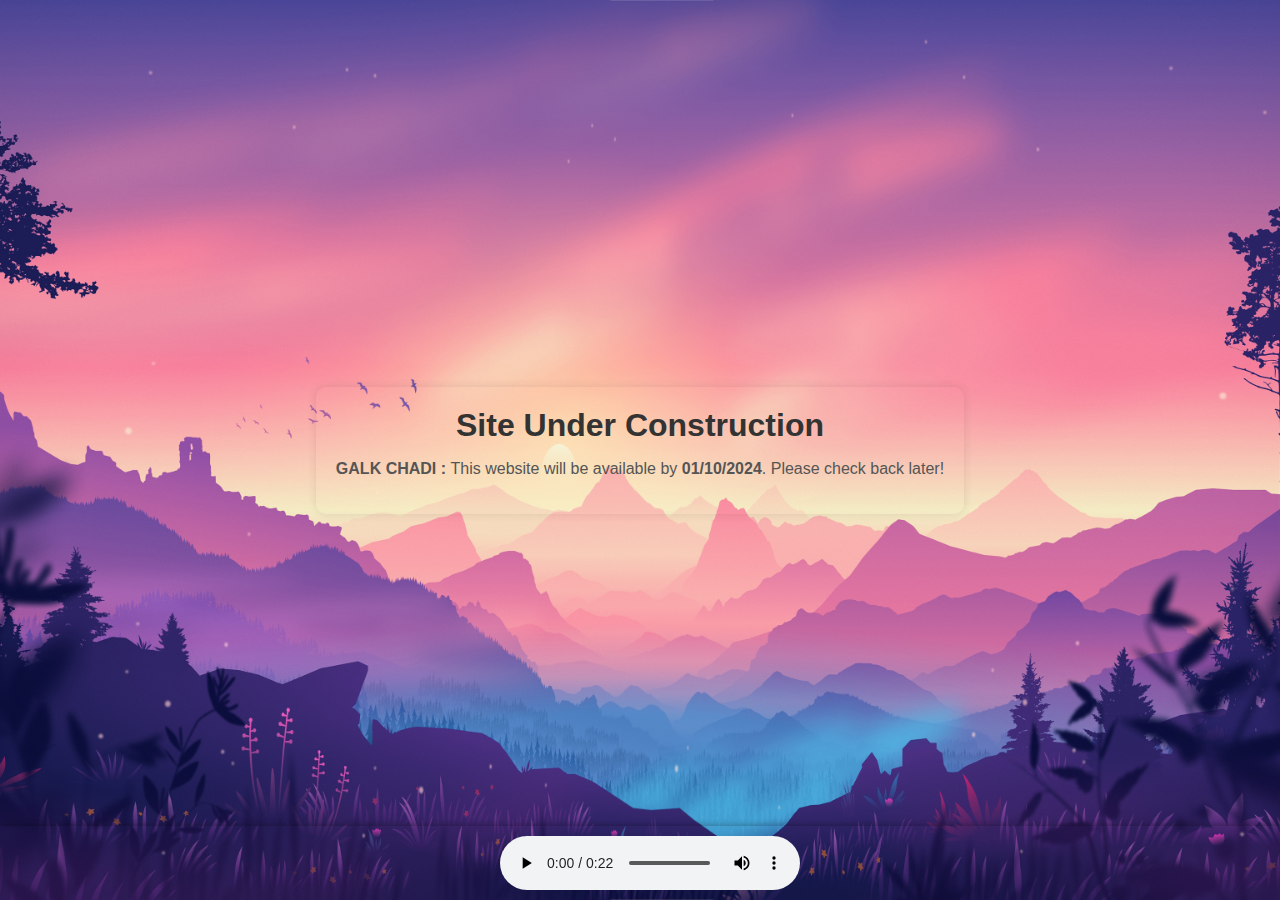
<file: index.html>
<!DOCTYPE html>
<html lang="en">
<head>
    <meta charset="UTF-8">
    <meta name="viewport" content="width=device-width, initial-scale=1.0">
    <title>Under Construction</title>
    <style>
        body {
    
    background: url('background.jpg') no-repeat center center fixed;
    background-size: cover;
    display: flex;
    justify-content: center;
    align-items: center;
    height: 100vh;
    margin: 0;
    background-image: url("4k\ wallpaper.jpg");

            display: flex;
            justify-content: center;
            align-items: center;
            height: 100vh;
            margin: 0;
            background-color: #f4f4f4;
            font-family: Arial, sans-serif;
        }
        /* Style for the audio player container */
.audio-container {
    position: fixed; /* Fixes the element at the bottom */
    bottom: 0;       /* Aligns the element to the bottom */
    left: 0;         /* Aligns the element to the left */
    width: 100%;     /* Makes the element span the full width of the viewport */
    
    padding: 10px;   /* Optional: padding around the audio player */
    box-shadow: 0 -2px 5px rgba(0, 0, 0, 0.2); /* Optional: shadow for visual effect */
}

/* Optional: Center the audio player controls */
.audio-container audio {
    display: block;
    margin: 0 auto;
}
        .message {
            text-align: center;
           
            padding: 20px;
            border-radius: 10px;
            box-shadow: 0 0 10px rgba(0, 0, 0, 0.1);
        }
        h1 {
            margin: 0;
            color: #333;
        }
        p {
            color: #555;
        }
    </style>
</head>
<body>
    <div class="message">
        <h1>Site Under Construction</h1>
        <p><strong> GALK CHADI : </strong> This website will be available by <strong>01/10/2024</strong>. Please check back later!</p>
    </div>
    <div class="audio-container">
    <audio controls>
  <source src="uthopia.mp3" type="audio/mpeg">
  Your browser does not support the audio element.
</audio>
 </div>
</body>
</html>
</file>
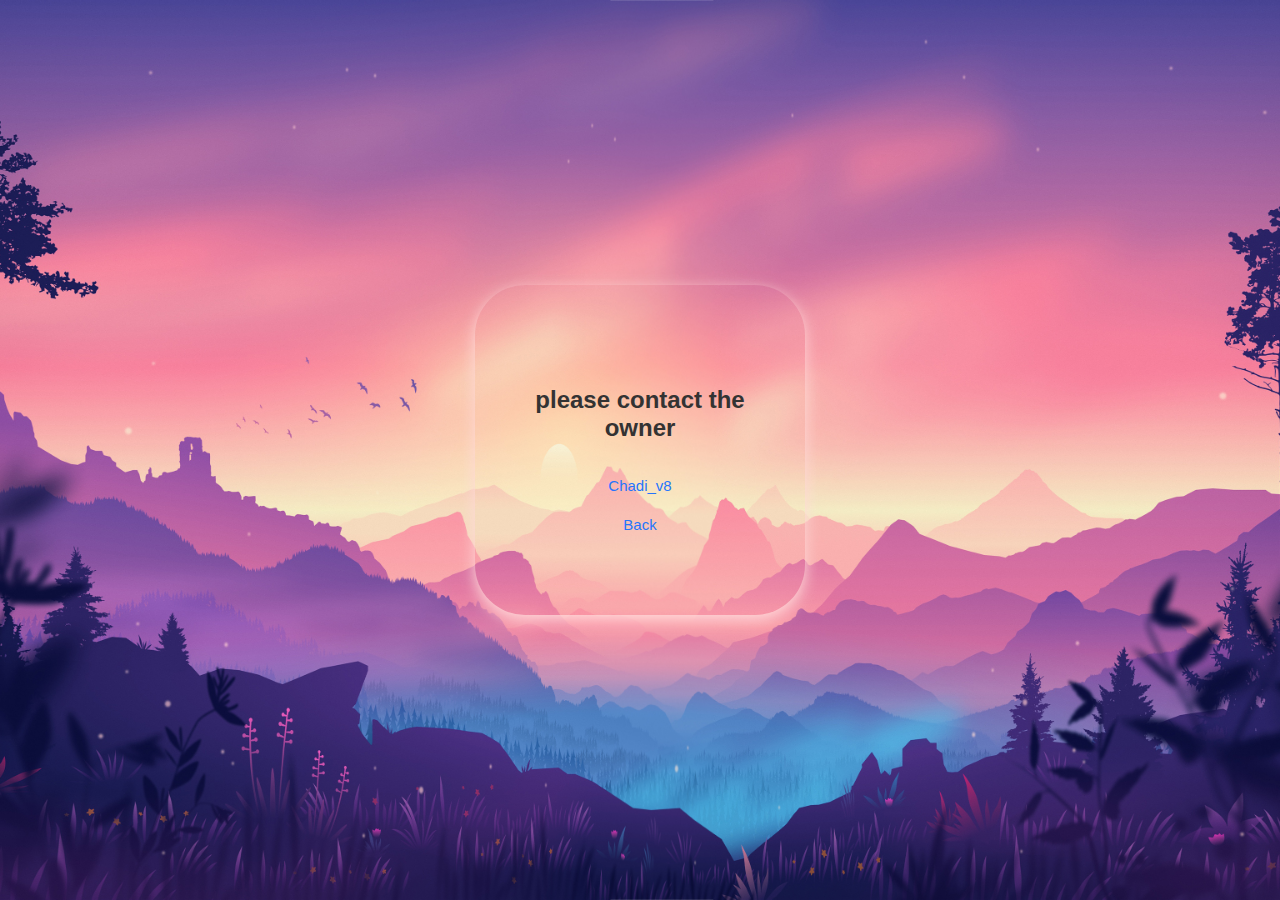
<file: forgot_password.html>
<!DOCTYPE html>
<html lang="en">
<head>
    <meta charset="UTF-8">
    <meta name="viewport" content="width=device-width, initial-scale=1.0">
    <title>Forgot password </title>
    <link rel="stylesheet" href="page2.css">
</head>
<body>
    <div class="login-container">
        <h2 class="loggin">please contact the owner </h2>

            
            <div class="extra-links">
                <div class="instagram_icon">
                    <a   href="https://www.instagram.com/chadi_v8" target="_blank">Chadi_v8</a>
                   
            
                </div class="back">
                <h1></h1>
                <h1></h1>
                <a  href="page1.html">Back</a>
            </div>
        </form>
    </div>
</body>
</html>
</file>
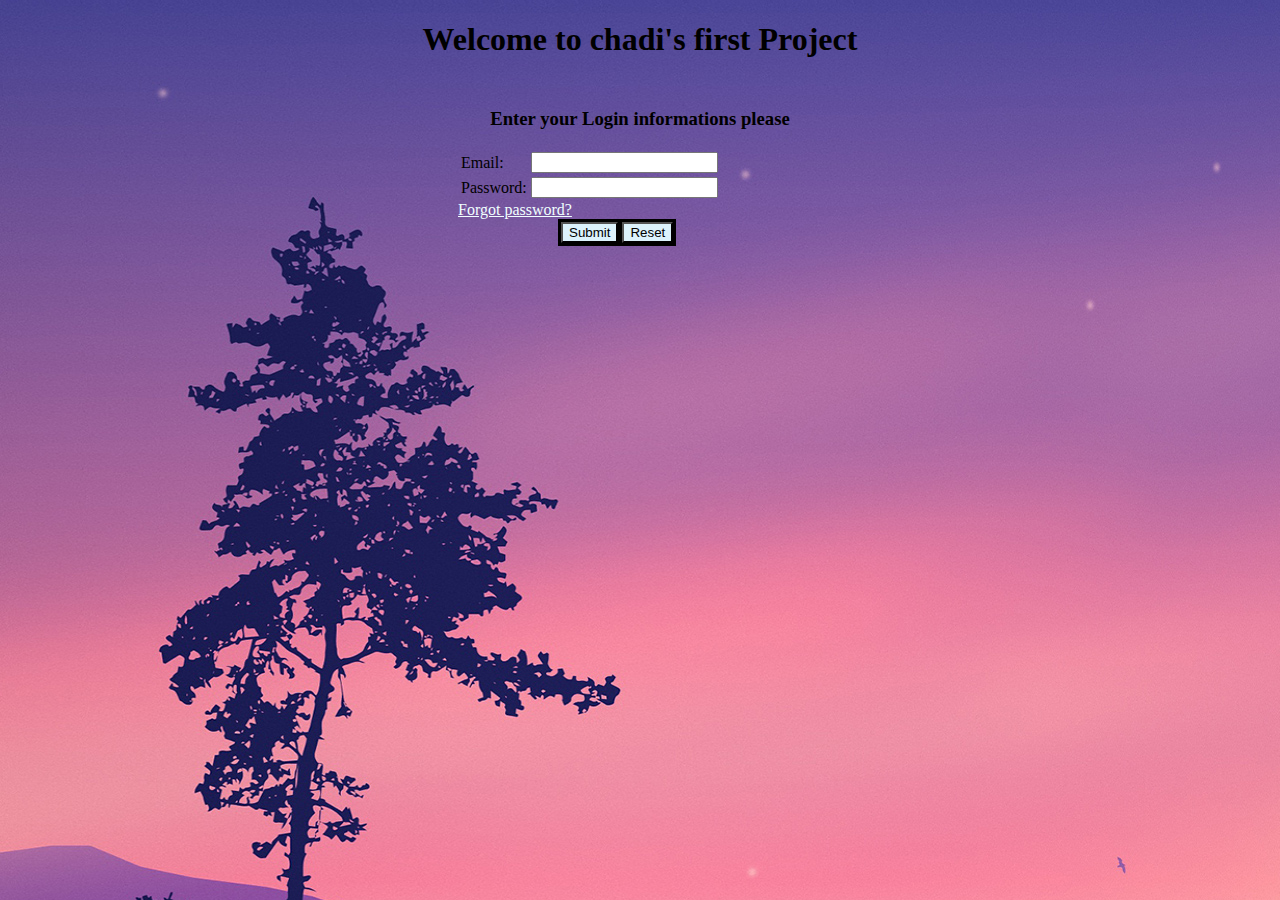
<file: page 1.html>
<!DOCTYPE html>
<html lang="en">
<head>
    <meta charset="UTF-8">
    <meta name="viewport" content="width=device-width, initial-scale=1.0">
    <title>Connexion</title>
    <link rel="stylesheet" href="page1.css">
    
</head>
<body>
    <h1 class="Welcome">Welcome to <b class="chadi">chadi</b>'s first Project</h1>

    <h3 id="title">Enter your Login informations please</h3>
    <form id="login" action="page2.html">
        <table class="table_connect">
            <tr>
                <td>Email:</td>
                <td><input type="text" id="email"></td>
                <td class='error'id="email-error"></td>
            </tr>
            <tr>
                <td>Password:</td>
                <td><input type="password" id="password"></td>
                <td  class='error'id="password-error"></td>
            </tr>
        </table>
        <a href="mdpss_oublier.html" class="mdpss_oublier">Forgot password?</a><br>
        <table id="button">
            <tr>
                <td><button type="submit">Submit</button></td>
                <td><button type="reset">Reset</button></td>
            </tr>
        </table>
    </form>
    <script  language="javascript"  src="page1.js"></script>
    
</body>
</html>
</file>
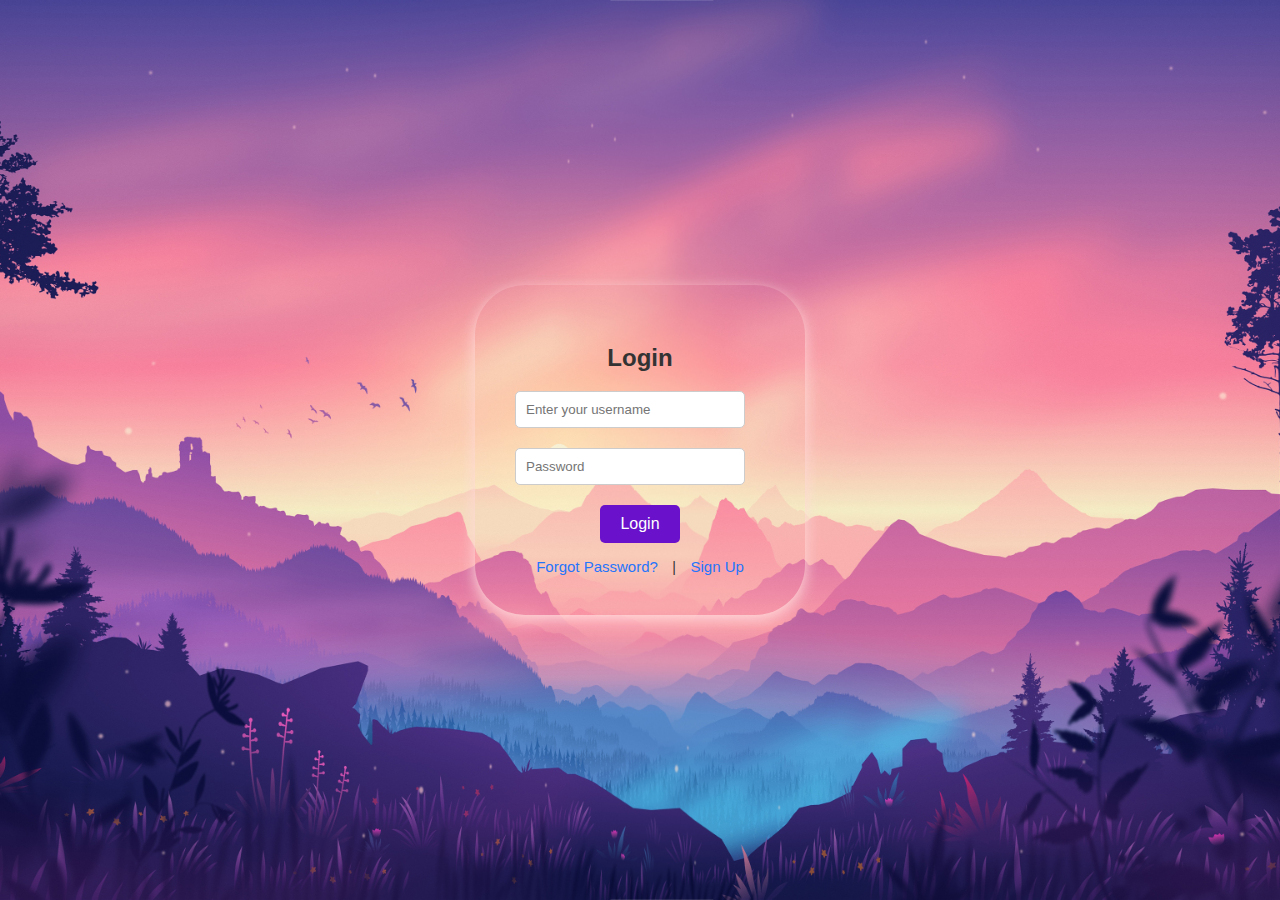
<file: page.html>
<!DOCTYPE html>
<html lang="en">
<head>
    <meta charset="UTF-8">
    <meta name="viewport" content="width=device-width, initial-scale=1.0">
    <title>Chadi Belhadj</title>
    <link rel="stylesheet" href="page2.css">
</head>
<body>
    
    <div class="login-container">
        <h2 class="loggin">Login</h2>
       
            <div class="input-group">
                <input type="text" id="username" name="username" placeholder="Enter your username" required>
            </div>
            <div class="input-group">
                <input type="password" id="password" name="password" placeholder="Password" required>
            </div>
            <a href="under.html"><button>Login</button></a>
            <div class="extra-links">
                <a href="forgot_password.html">Forgot Password?</a>
                <span>|</span>
                <a href="sign_up.html">Sign Up</a>
            </div>
        </form>
    </div>
    

</body>
</html>
</file>
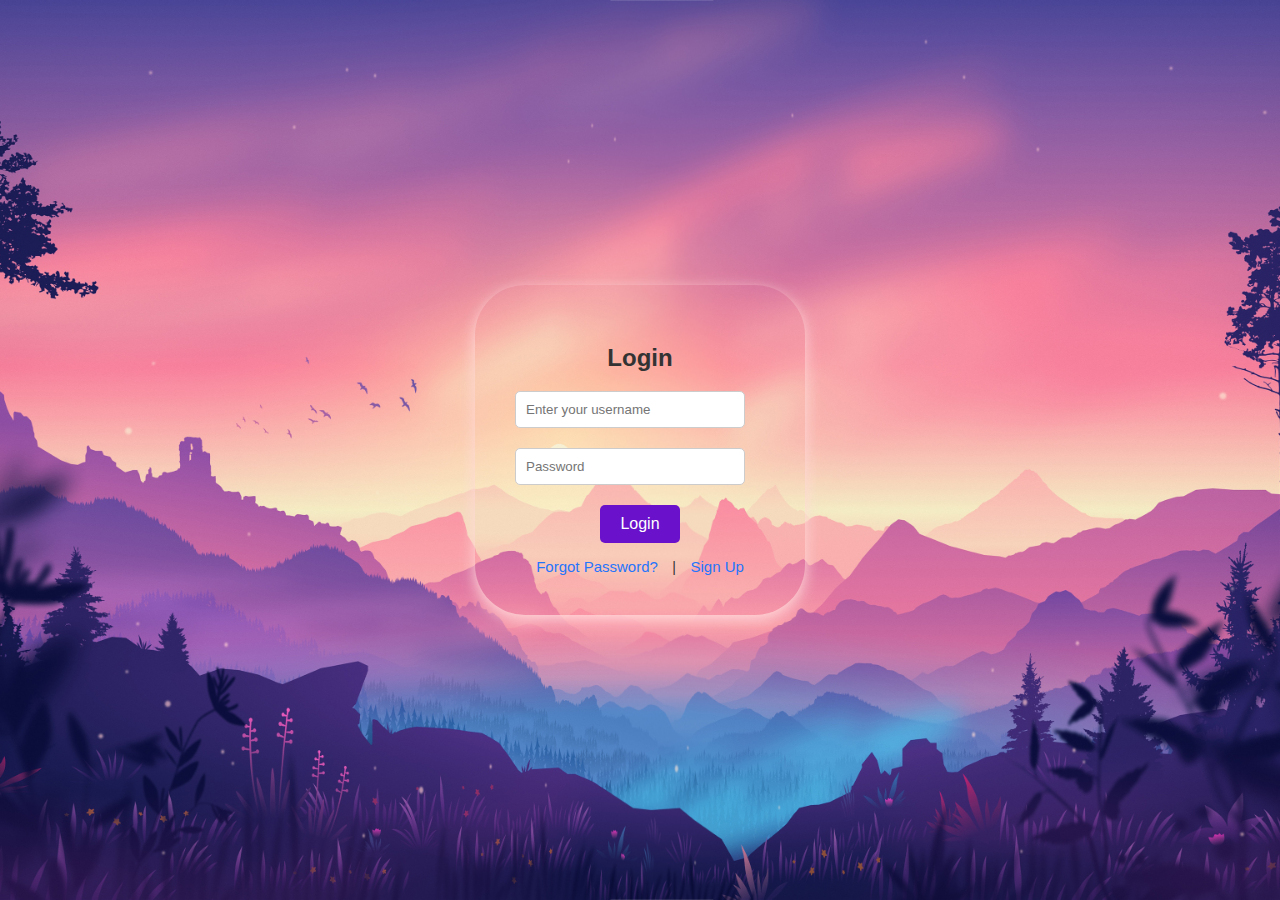
<file: page1.html>
<!DOCTYPE html>
<html lang="en">
<head>
    <meta charset="UTF-8">
    <meta name="viewport" content="width=device-width, initial-scale=1.0">
    <title>Login Interface</title>
    <link rel="stylesheet" href="page2.css">
</head>
<body>
    <div class="login-container">
        <h2 class="loggin">Login</h2>
        <form action="page3.php" method="post">
            <div class="input-group">
                <input type="text" id="username" name="username" placeholder="Enter your username" required>
            </div>
            <div class="input-group">
                <input type="password" id="password" name="password" placeholder="Password" required>
            </div>
            <button type="submit">Login</button>
            <div class="extra-links">
                <a href="forgot_password.html">Forgot Password?</a>
                <span>|</span>
                <a href="sign_up.html">Sign Up</a>
            </div>
        </form>
    </div>
</body>
</html>
</file>
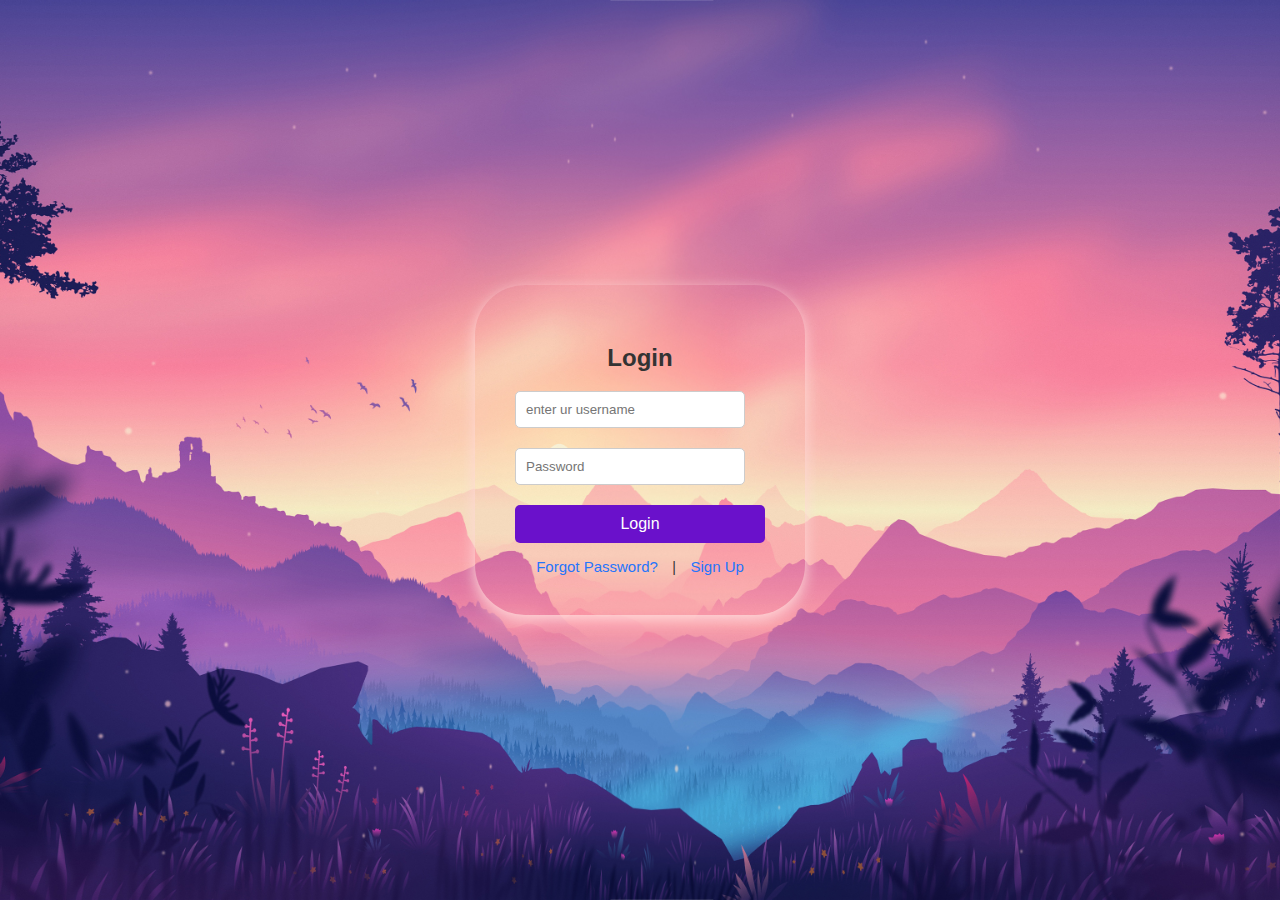
<file: page2.html>
<!DOCTYPE html>
<html lang="en">
<head>
    <meta charset="UTF-8">
    <meta name="viewport" content="width=device-width, initial-scale=1.0">
    <title>Login Interface</title>
    <link rel="stylesheet" href="page2.css">
</head>
<body>
    <form action="" method="post">
    <div class="login-container">
        <h2 class="loggin">Login</h2>
        <form>
            <div class="input-group">
                <input type="text" id="username" name="username" placeholder="enter ur username" required>
            </div>
            <div class="input-group">
                <input type="password" id="password" name="password" placeholder="Password" required>
            </div>
            <button type="submit">Login</button>
            <div class="extra-links">
                <a href="fpass">Forgot Password?</a>
                <span>|</span>
                <a href="sign">Sign Up</a>
            </div>
        </form>
    </div>
</body>
</html>
</file>
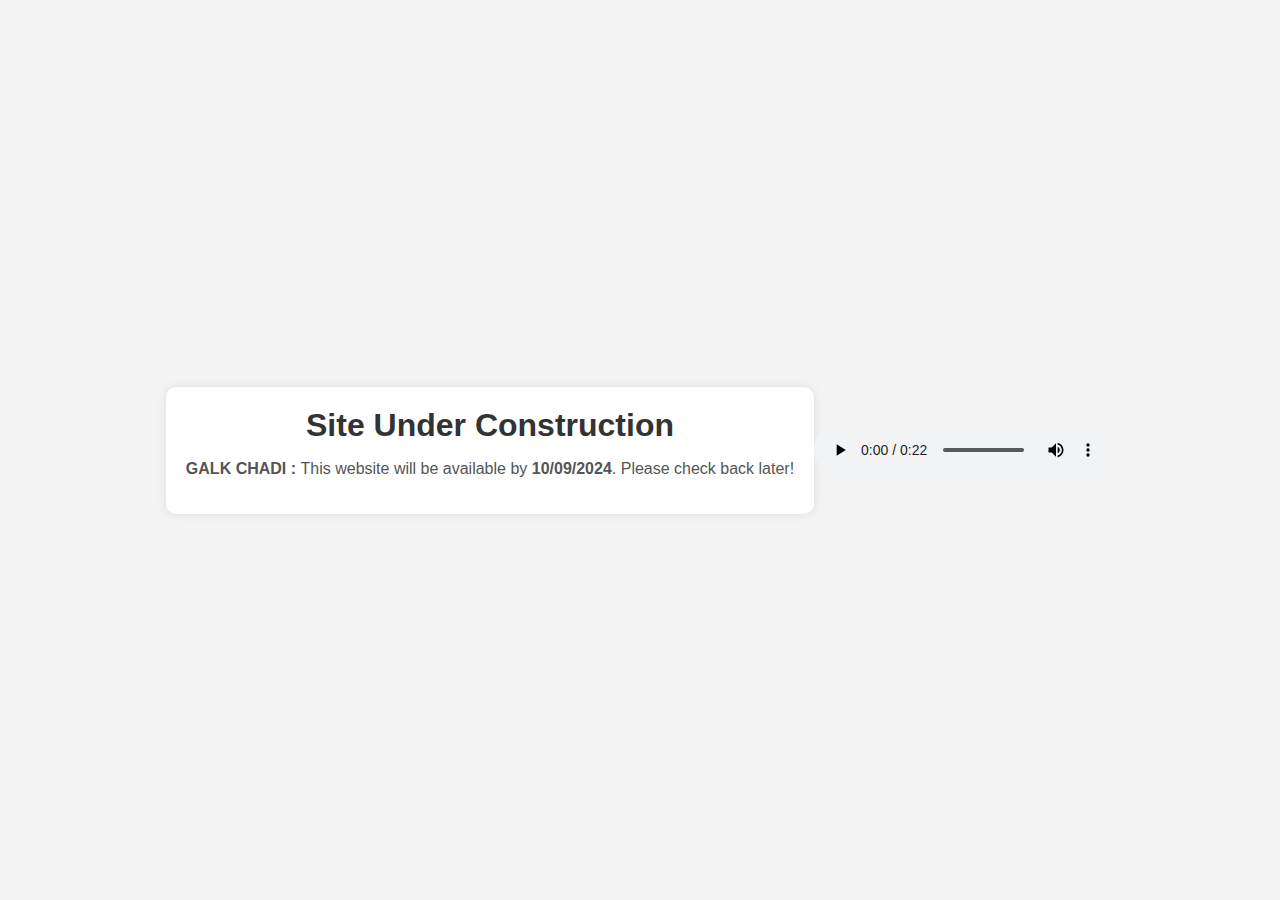
<file: under.html>
<!DOCTYPE html>
<html lang="en">
<head>
    <meta charset="UTF-8">
    <meta name="viewport" content="width=device-width, initial-scale=1.0">
    <title>Under Construction</title>
    <style>
        body {
            display: flex;
            justify-content: center;
            align-items: center;
            height: 100vh;
            margin: 0;
            background-color: #f4f4f4;
            font-family: Arial, sans-serif;
        }
        .message {
            text-align: center;
            background-color: #fff;
            padding: 20px;
            border-radius: 10px;
            box-shadow: 0 0 10px rgba(0, 0, 0, 0.1);
        }
        h1 {
            margin: 0;
            color: #333;
        }
        p {
            color: #555;
        }
    </style>
</head>
<body>
    <div class="message">
        <h1>Site Under Construction</h1>
        <p><strong> GALK CHADI : </strong> This website will be available by <strong>10/09/2024</strong>. Please check back later!</p>
    </div>
    <audio controls>
  <source src="uthopia.mp3" type="audio/mpeg">
  Your browser does not support the audio element.
</audio>
</body>
</html>
</file>
<file: page2.css>
body {
    font-family: 'Arial', sans-serif;
    background: url('background.jpg') no-repeat center center fixed;
    background-size: cover;
    display: flex;
    justify-content: center;
    align-items: center;
    height: 100vh;
    margin: 0;
    background-image: url("4k\ wallpaper.jpg");
}
.message {
    position: absolute;
    top: 10px; /* Move the message to the top of the page */
   
    text-align: center; /* Center the text */
    
    padding: 10px;
    font-weight: bold;
    font-size: 16px;
}
.login-container {
    background:#00000000; /* Reduce capacity to make it more transparent */
    padding: 40px;
    border-radius: 50px; /* Increase border radius to make it less sharp */
    box-shadow: 0 5px 15px rgb(255, 218, 218);
    width: 250px; /* Decrease width to reduce intensity */
    height: 250px; /* Adjust the height to make it a square */
    text-align: center;
    display: flex; /* Use flexbox to align items */
    flex-direction: column; /* Align items vertically */
    justify-content: center; /* Center items vertically */
}

.login-container h2 {

    color: #333;
}

.input-group {
    margin-bottom: 20px;
    text-align: left;
}

.input-group input {
    width: calc(100% - 20px);
    padding: 10px;
    border: 1px solid #ccc;
    border-radius: 5px;
    box-sizing: border-box;
}

button {
    background: #6a11cb;
    color: #fff;
    border: none;
    padding: 10px 20px;
    border-radius: 5px;
    cursor: pointer;
    font-size: 16px;
    transition: background 0.3s ease;
}

button:hover {
    background: #2575fc;
}

.extra-links {
    margin-top: 15px;
}

.extra-links a {
    color: #2575fc;
    text-decoration: none;
    font-size: 15px;
    margin: 0 5px;
    transition: color 0.3s ease;
}

.extra-links a:hover {
    color: #6a11cb;
    
}

.extra-links span {
    color: #333;
    font-size: 14px;
    margin: 0 5px;
}
.loggin{
    font-weight: bolder;
}
.instagram_icon img {
    width: 30px !important; /* Adjust the size to make it smaller */
    height: 30px !important; /* Maintain the aspect ratio */
    transition: transform 0.3s !important; /* Add a smooth hover effect */
    
}
</file>
<file: page1.css>
body{
    background-image: url("4k\ wallpaper.jpg");
}

.Welcome{
    text-align: center;
}
.chadi{
    font-family: algerian;
}
#title{
    text-align: center;
    margin-top: 50px;
}
.table_connect{
    margin-left: 450px;
    margin-right: auto;
    display: block;
    width: 50%;
}
#button{
    margin-left: 550px;
    margin-right: auto;
    background-color: black;
    
}
.mdpss_oublier{
    margin-left: 450px;
    color: azure;
    
}
button[type="submit"]{
    background-color: rgb(220, 242, 252);
}
button[type="reset"]{
    background-color: rgb(220, 242, 252);
}
button[type="submit"]:hover{
    background-color: rgb(76, 13, 143);
    color: white;
    font-family: algerian;

}
button[type="reset"]:hover{
    background-color: rgb(76, 13, 143);
    color: white;
    font-family:'Franklin Gothic Medium', 'Arial Narrow', Arial, sans-serif;

}
#email{
    font-weight: bolder;
}
#password{
    font-weight: bolder;
}
.error{
    color: red;
    
}
</file>
